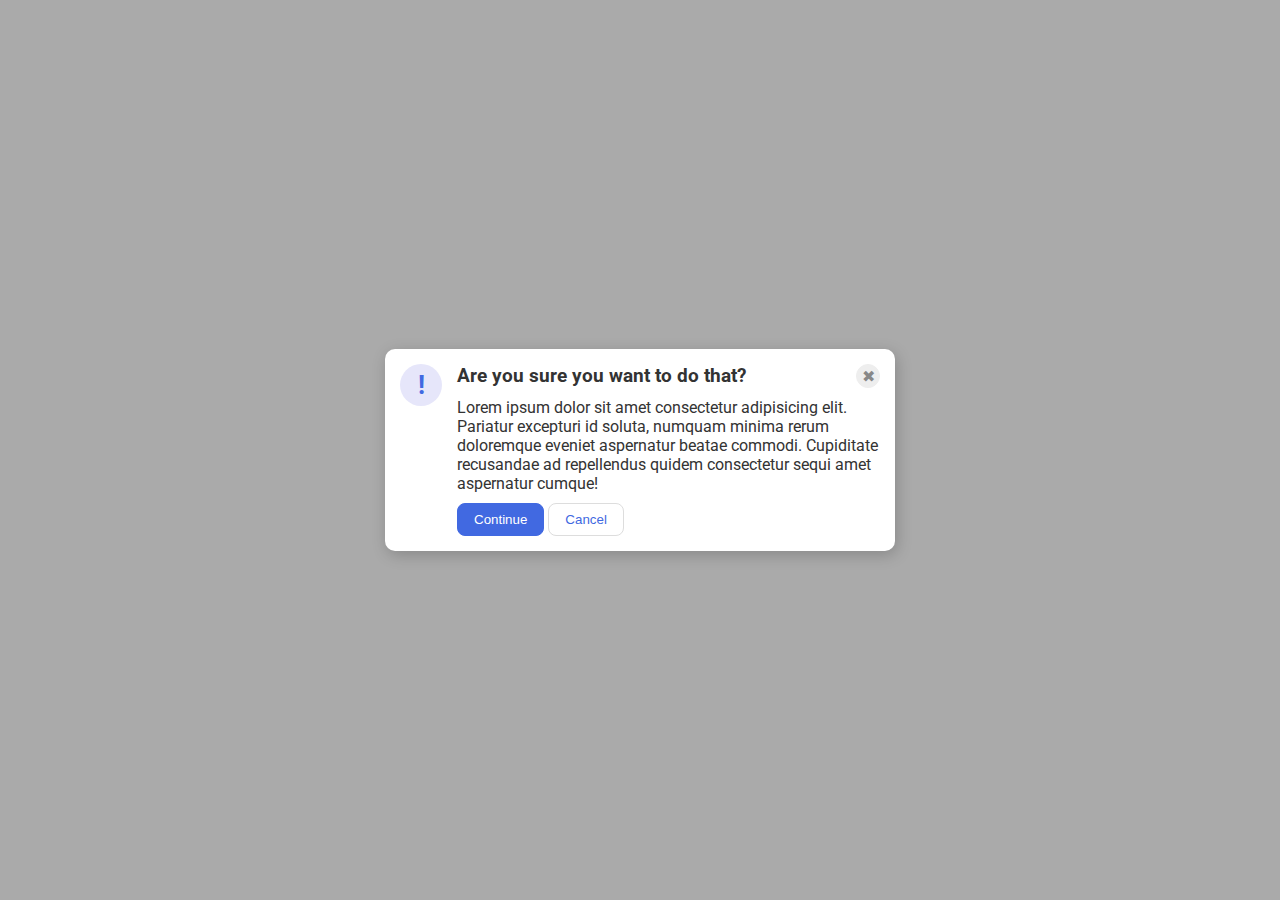
<file: foundations/flex/05-flex-modal/index.html>
<!DOCTYPE html>
<html lang="en">
  <head>
    <meta charset="UTF-8">
    <meta http-equiv="X-UA-Compatible" content="IE=edge">
    <meta name="viewport" content="width=device-width, initial-scale=1.0">
    <link rel="stylesheet" href="style.css">
    <title>Modal</title>
  </head>
  <body>
    <div class="modal">
      <div class="icon">!</div>
      <div class="modal-right">
        <div class="modal-header">
          <div class="header">Are you sure you want to do that?</div>
          <button class="close-button">✖</button>
        </div>
        <div class="text">Lorem ipsum dolor sit amet consectetur adipisicing elit. Pariatur excepturi id soluta, numquam minima rerum doloremque eveniet aspernatur beatae commodi. Cupiditate recusandae ad repellendus quidem consectetur sequi amet aspernatur cumque!</div>
        <button class="continue">Continue</button>
        <button class="cancel">Cancel</button>
      </div>
    </div>
  </body>
</html>
</file>
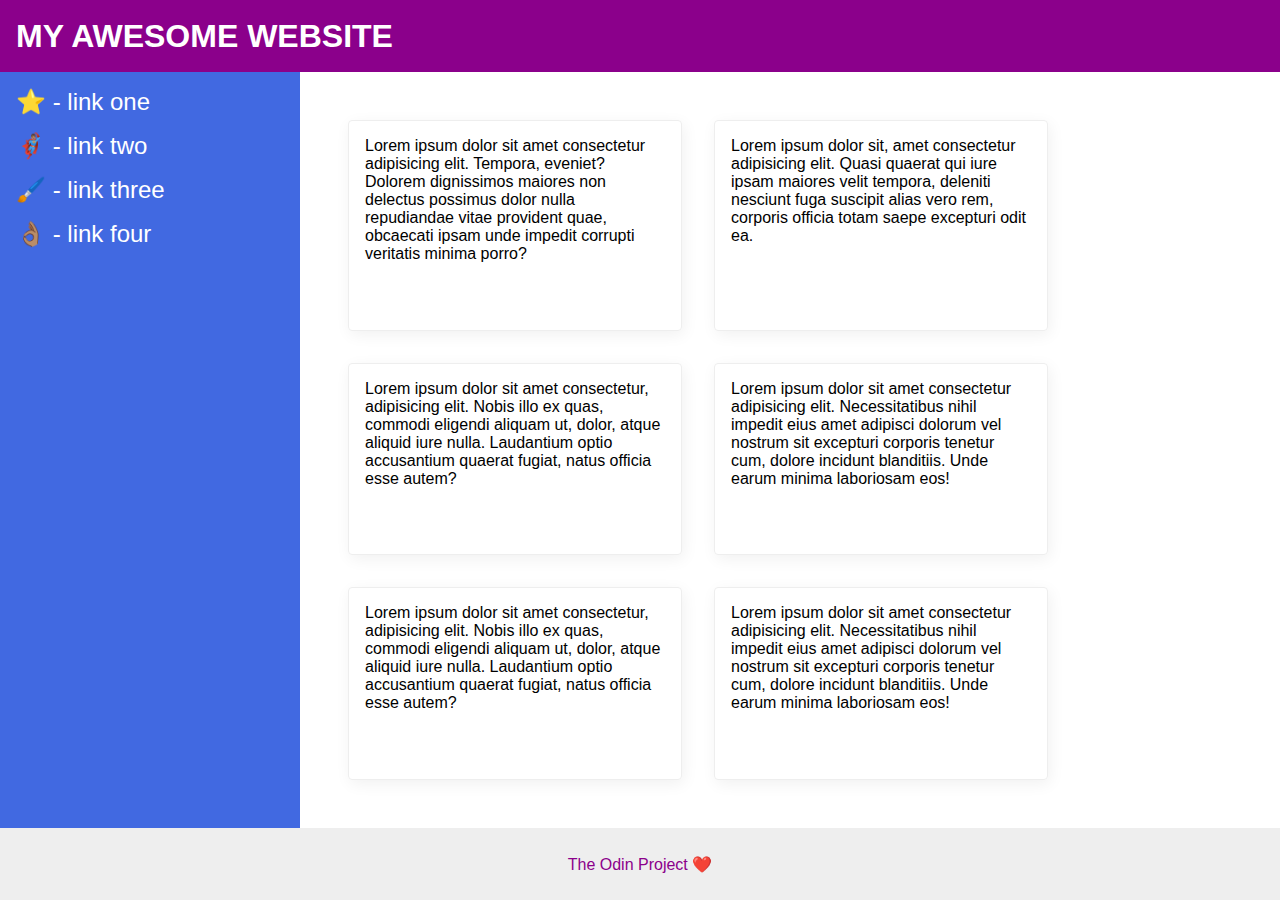
<file: foundations/flex/07-flex-layout-2/index.html>
<!DOCTYPE html>
<html lang="en">
  <head>
    <meta charset="UTF-8">
    <meta http-equiv="X-UA-Compatible" content="IE=edge">
    <meta name="viewport" content="width=device-width, initial-scale=1.0">
    <title>The Holy Grail</title>
    <link rel="stylesheet" href="style.css">
  </head>
  <body>
    <div class="header">
      MY AWESOME WEBSITE
    </div>
    
    <div class="content">
      <div class="sidebar">
        <ul>
          <li><a href="#">⭐ - link one</a></li>
          <li><a href="#">🦸🏽‍♂️ - link two</a></li>
          <li><a href="#">🖌️ - link three</a></li>
          <li><a href="#">👌🏽 - link four</a></li>
        </ul>
      </div>

      <div class="cards">
        <div class="card">Lorem ipsum dolor sit amet consectetur adipisicing elit. Tempora, eveniet? Dolorem dignissimos maiores non delectus possimus dolor nulla repudiandae vitae provident quae, obcaecati ipsam unde impedit corrupti veritatis minima porro?</div>
        <div class="card">Lorem ipsum dolor sit, amet consectetur adipisicing elit. Quasi quaerat qui iure ipsam maiores velit tempora, deleniti nesciunt fuga suscipit alias vero rem, corporis officia totam saepe excepturi odit ea.</div>
        <div class="card">Lorem ipsum dolor sit amet consectetur, adipisicing elit. Nobis illo ex quas, commodi eligendi aliquam ut, dolor, atque aliquid iure nulla. Laudantium optio accusantium quaerat fugiat, natus officia esse autem?</div>
        <div class="card">Lorem ipsum dolor sit amet consectetur adipisicing elit. Necessitatibus nihil impedit eius amet adipisci dolorum vel nostrum sit excepturi corporis tenetur cum, dolore incidunt blanditiis. Unde earum minima laboriosam eos!</div>
        <div class="card">Lorem ipsum dolor sit amet consectetur, adipisicing elit. Nobis illo ex quas, commodi eligendi aliquam ut, dolor, atque aliquid iure nulla. Laudantium optio accusantium quaerat fugiat, natus officia esse autem?</div>
        <div class="card">Lorem ipsum dolor sit amet consectetur adipisicing elit. Necessitatibus nihil impedit eius amet adipisci dolorum vel nostrum sit excepturi corporis tenetur cum, dolore incidunt blanditiis. Unde earum minima laboriosam eos!</div>
      </div>
    </div>
    
    <div class="footer">
      The Odin Project ❤️
    </div>
  </body>
</html>
</file>
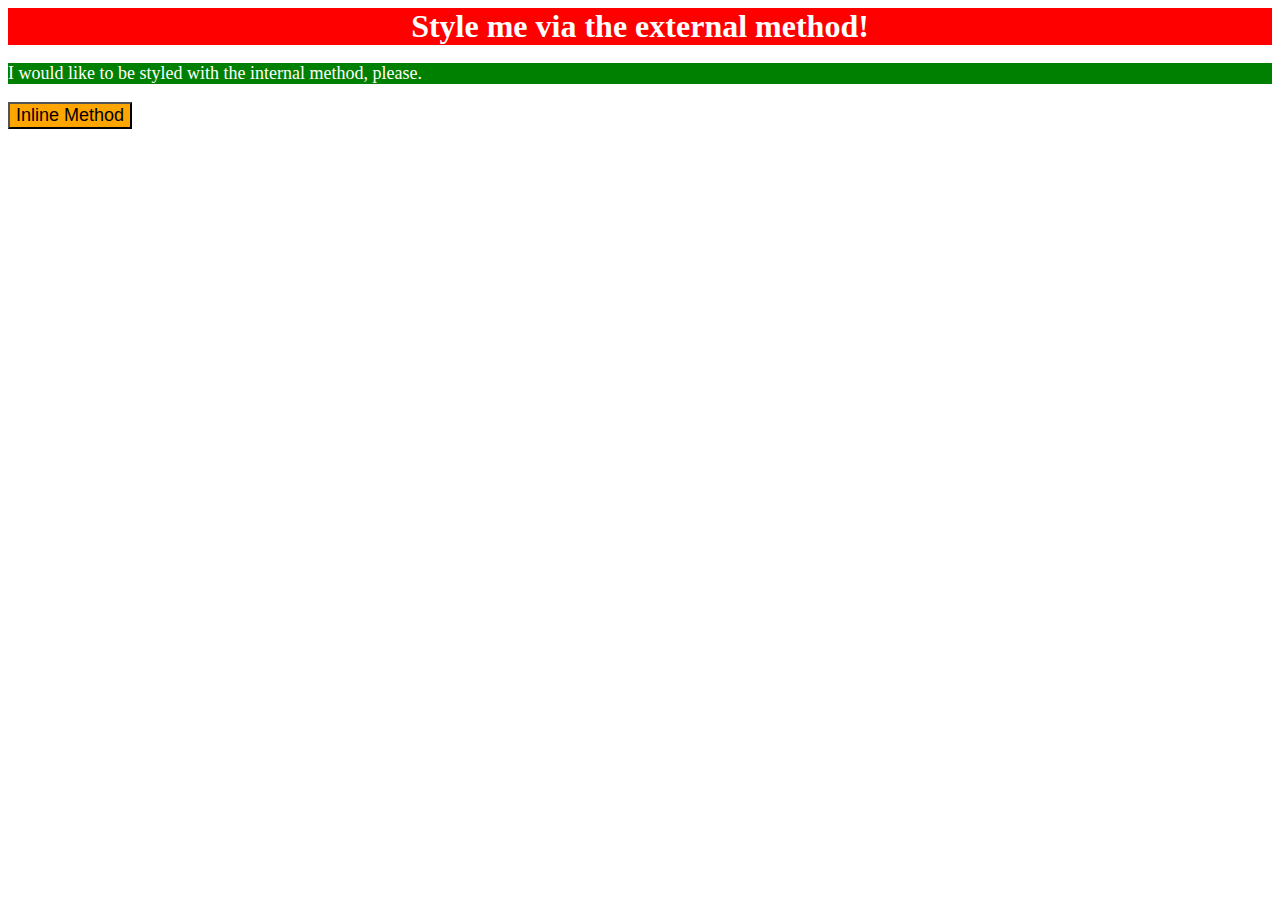
<file: foundations/intro-to-css/01-css-methods/index.html>
<!DOCTYPE html>
<html lang="en">
  <head>
    <meta charset="UTF-8">
    <meta http-equiv="X-UA-Compatible" content="IE=edge">
    <meta name="viewport" content="width=device-width, initial-scale=1.0">
    <title>Methods for Adding CSS</title>
    <link rel="stylesheet" href="styles.css">
    <style>
      p {
        background-color: green;
        color: white;
        font-size: 18px;
      }
    </style>
  </head>
  <body>
    <div>Style me via the external method!</div>
    <p>I would like to be styled with the internal method, please.</p>
    <button style="background-color: orange; font-size: 18px;">Inline Method</button>
  </body>
</html>
</file>
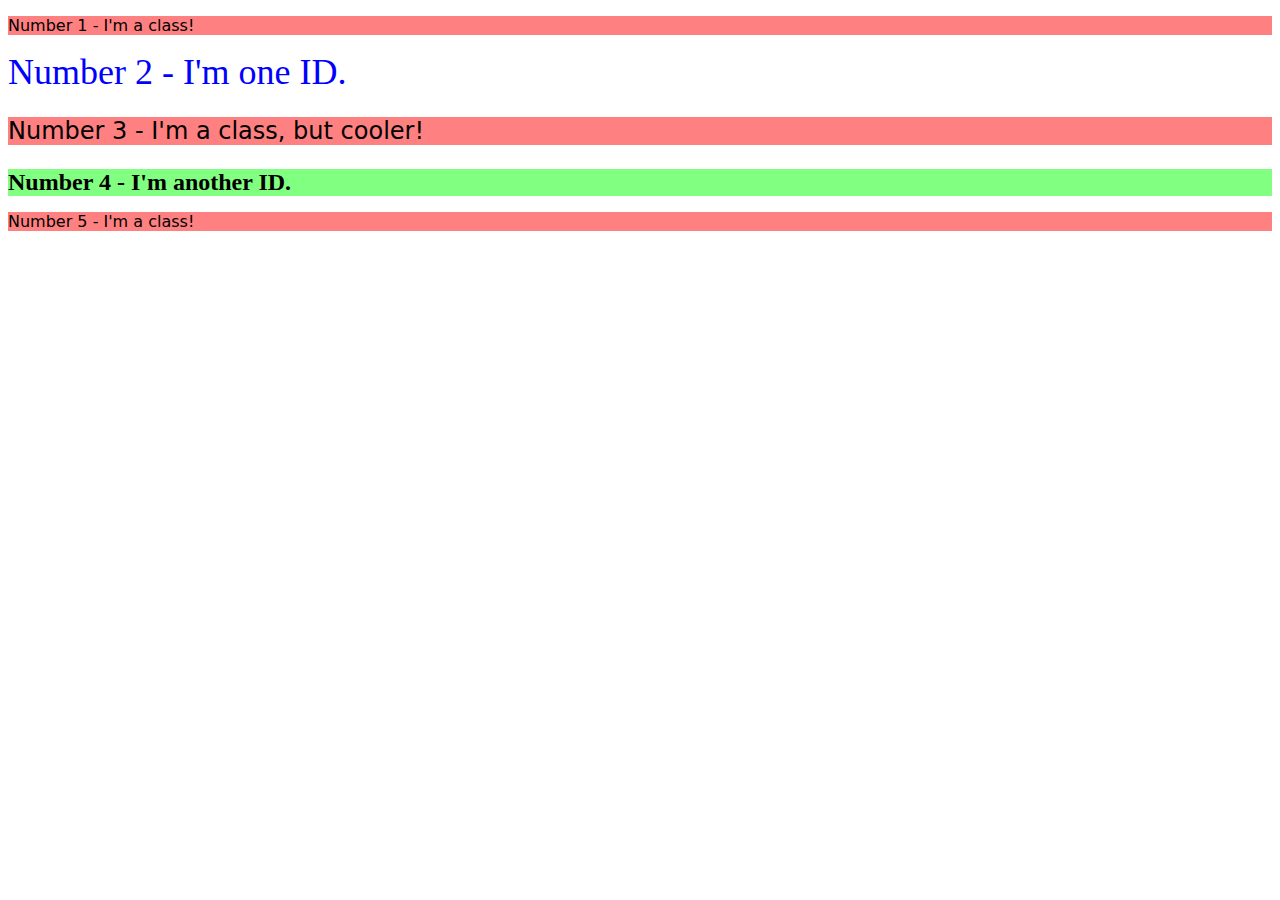
<file: foundations/intro-to-css/02-class-id-selectors/index.html>
<!DOCTYPE html>
<html lang="en">
  <head>
    <meta charset="UTF-8">
    <meta http-equiv="X-UA-Compatible" content="IE=edge">
    <meta name="viewport" content="width=device-width, initial-scale=1.0">
    <title>Class and ID Selectors</title>
    <link rel="stylesheet" href="style.css">
  </head>
  <body>
    <p class="odd">Number 1 - I'm a class!</p>
    <div id="second">Number 2 - I'm one ID.</div>
    <p class="odd third">Number 3 - I'm a class, but cooler!</p>
    <div id="fourth">Number 4 - I'm another ID.</div>
    <p class="odd">Number 5 - I'm a class!</p>
  </body>
</html>
</file>
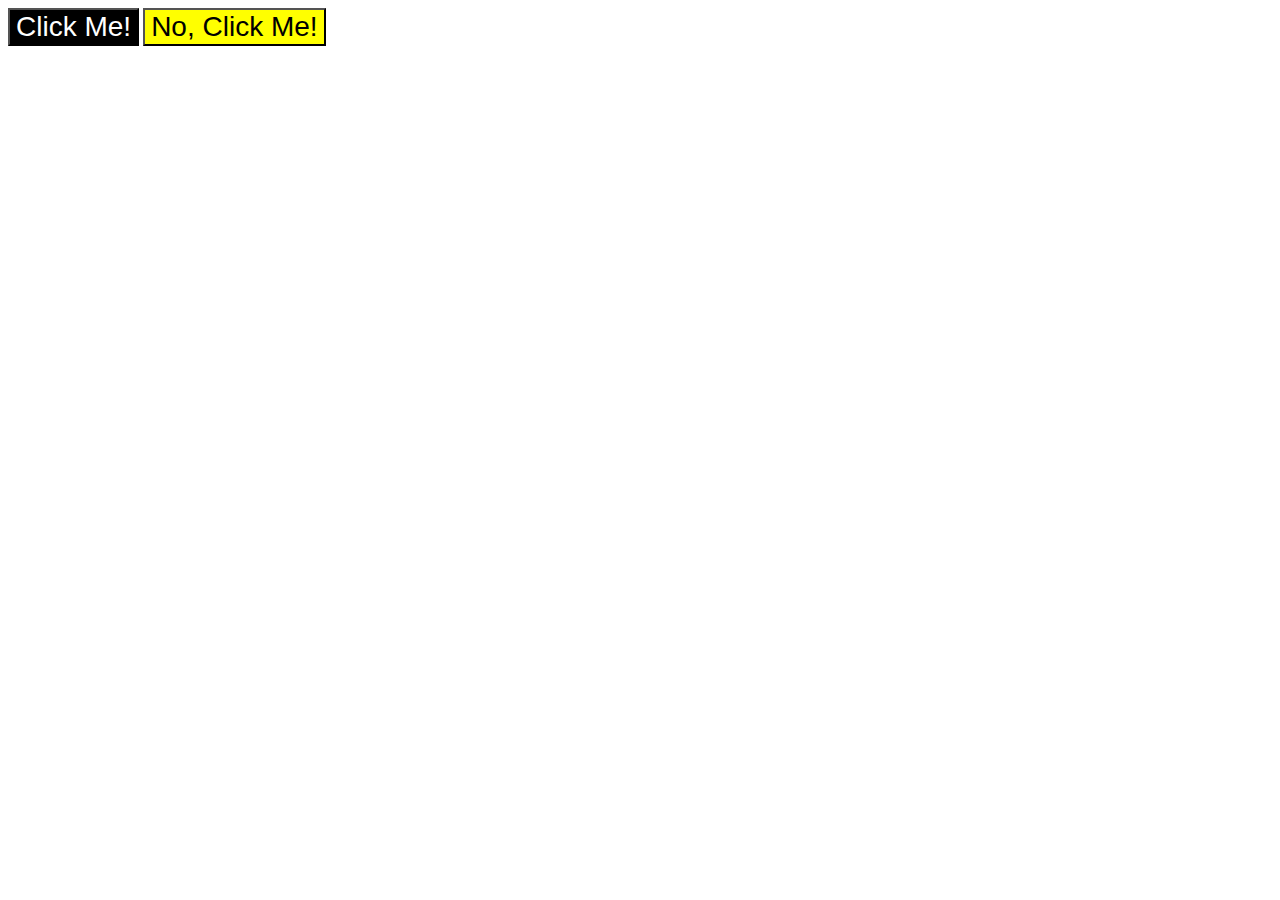
<file: foundations/intro-to-css/03-grouping-selectors/index.html>
<!DOCTYPE html>
<html lang="en">
  <head>
    <meta charset="UTF-8">
    <meta http-equiv="X-UA-Compatible" content="IE=edge">
    <meta name="viewport" content="width=device-width, initial-scale=1.0">
    <title>Grouping Selectors</title>
    <link rel="stylesheet" href="style.css">
  </head>
  <body>
    <button class="first">Click Me!</button>
    <button class="second">No, Click Me!</button>
  </body>
</html>
</file>
<file: foundations/flex/05-flex-modal/style.css>
@import url('https://fonts.googleapis.com/css2?family=Roboto:wght@400;700&display=swap');

html, body {
  height: 100%;
}

body {
  font-family: Roboto, sans-serif;
  margin: 0;
  background: #aaa;
  color: #333;
  /* I'll give you this one for free lol */
  display: flex;
  align-items: center;
  justify-content: center;
}

.modal {
  background: white;
  width: 480px;
  border-radius: 10px;
  box-shadow: 2px 4px 16px rgba(0,0,0,.2);
  display: flex;
  gap: 15px;
  padding: 15px;
}

.icon {
  color: royalblue;
  font-size: 26px;
  font-weight: 700;
  background: lavender;
  width: 42px;
  height: 42px;
  border-radius: 50%;
  display: flex;
  align-items: center;
  justify-content: center;
  flex: none;
}

/* .modal-right {
  display: flex;
  flex-direction: column;
} */

.modal-header {
  display: flex;
  margin-bottom: 10px;
}

.text {
  margin-bottom: 10px;
}

.header {
  margin-right: auto;
  font-size: 1.2em;
  font-weight: bold;
}

.close-button {
  background: #eee;
  border-radius: 50%;
  color: #888;
  font-weight: 400;
  font-size: 16px;
  height: 24px;
  width: 24px;
  display: flex;
  align-items: center;
  justify-content: center;
  border: 1px solid #eee;
  padding: 0;
}

button {
  cursor: pointer;
  padding: 8px 16px;
  border-radius: 8px;
}

button.continue {
  background: royalblue;
  border: 1px solid royalblue;
  color: white;
}

button.cancel {
  background: white;
  border: 1px solid #ddd;
  color: royalblue;
}
</file>
<file: foundations/flex/07-flex-layout-2/style.css>
body {
  font-family: -apple-system, BlinkMacSystemFont, 'Segoe UI', Roboto, Oxygen, Ubuntu, Cantarell, 'Open Sans', 'Helvetica Neue', sans-serif;
  margin: 0;
  min-height: 100vh;
  display: flex;
  flex-direction: column;
}

.header {
  height: 72px;
  background: darkmagenta;
  color: white;
  font-size: 32px;
  font-weight: 900;
  align-content: center;
  padding-left: 16px;
}

.content {
  flex: 1;
  display: flex;
}

.footer {
  height: 72px;
  background: #eee;
  color: darkmagenta;
  display: flex;
  justify-content: center;
  align-items: center;
}

.sidebar {
  width: 300px;
  background: royalblue;
  box-sizing: border-box;
  flex: none;
  padding: 16px;
}

.sidebar ul {
  list-style-type: none;
  padding: 0;
  margin: 0;
}

.sidebar li {
  margin-bottom: 16px;
}

.sidebar a {
  text-decoration: none;
  color: white;
  font-size: 24px;
}

.cards {
  padding: 48px;
  display: flex;
  flex-wrap: wrap;
  gap: 32px;
}

.card {
  border: 1px solid #eee;
  box-shadow: 2px 4px 16px rgba(0,0,0,.06);
  border-radius: 4px;
  width: 300px;
  padding: 16px;
  /* font-size: 12px;
  font-weight: 600; */
}
</file>
<file: foundations/intro-to-css/01-css-methods/styles.css>
div {
    background-color: red;
    color: white;
    font-size: 32px;
    text-align: center;
    font-weight: bold;
}
</file>
<file: foundations/intro-to-css/02-class-id-selectors/style.css>
.odd {
    background-color: hsl(0 100 75); 
    font-family: "Verdana", "DejaVu Sans", "sans=serif";
}

#second {
    color: hsl(240 100 50);
    font-size: 36px;
}

.third {
    font-size: 24px;
}

#fourth {
    background-color: hsl(120 100 75);
    font-size: 24px;
    font-weight: bold;
}
</file>
<file: foundations/intro-to-css/03-grouping-selectors/style.css>
.first,
.second {
    font-size: 28px;
    font-family: Helvetica, "Times New Roman", sans-serif;
}

.first {
    background-color: hsl(0, 0%, 0%);
    color: hsl(0, 0%, 100%)
}

.second {
    background-color: hsl(60, 100%, 50%);
}
</file>
